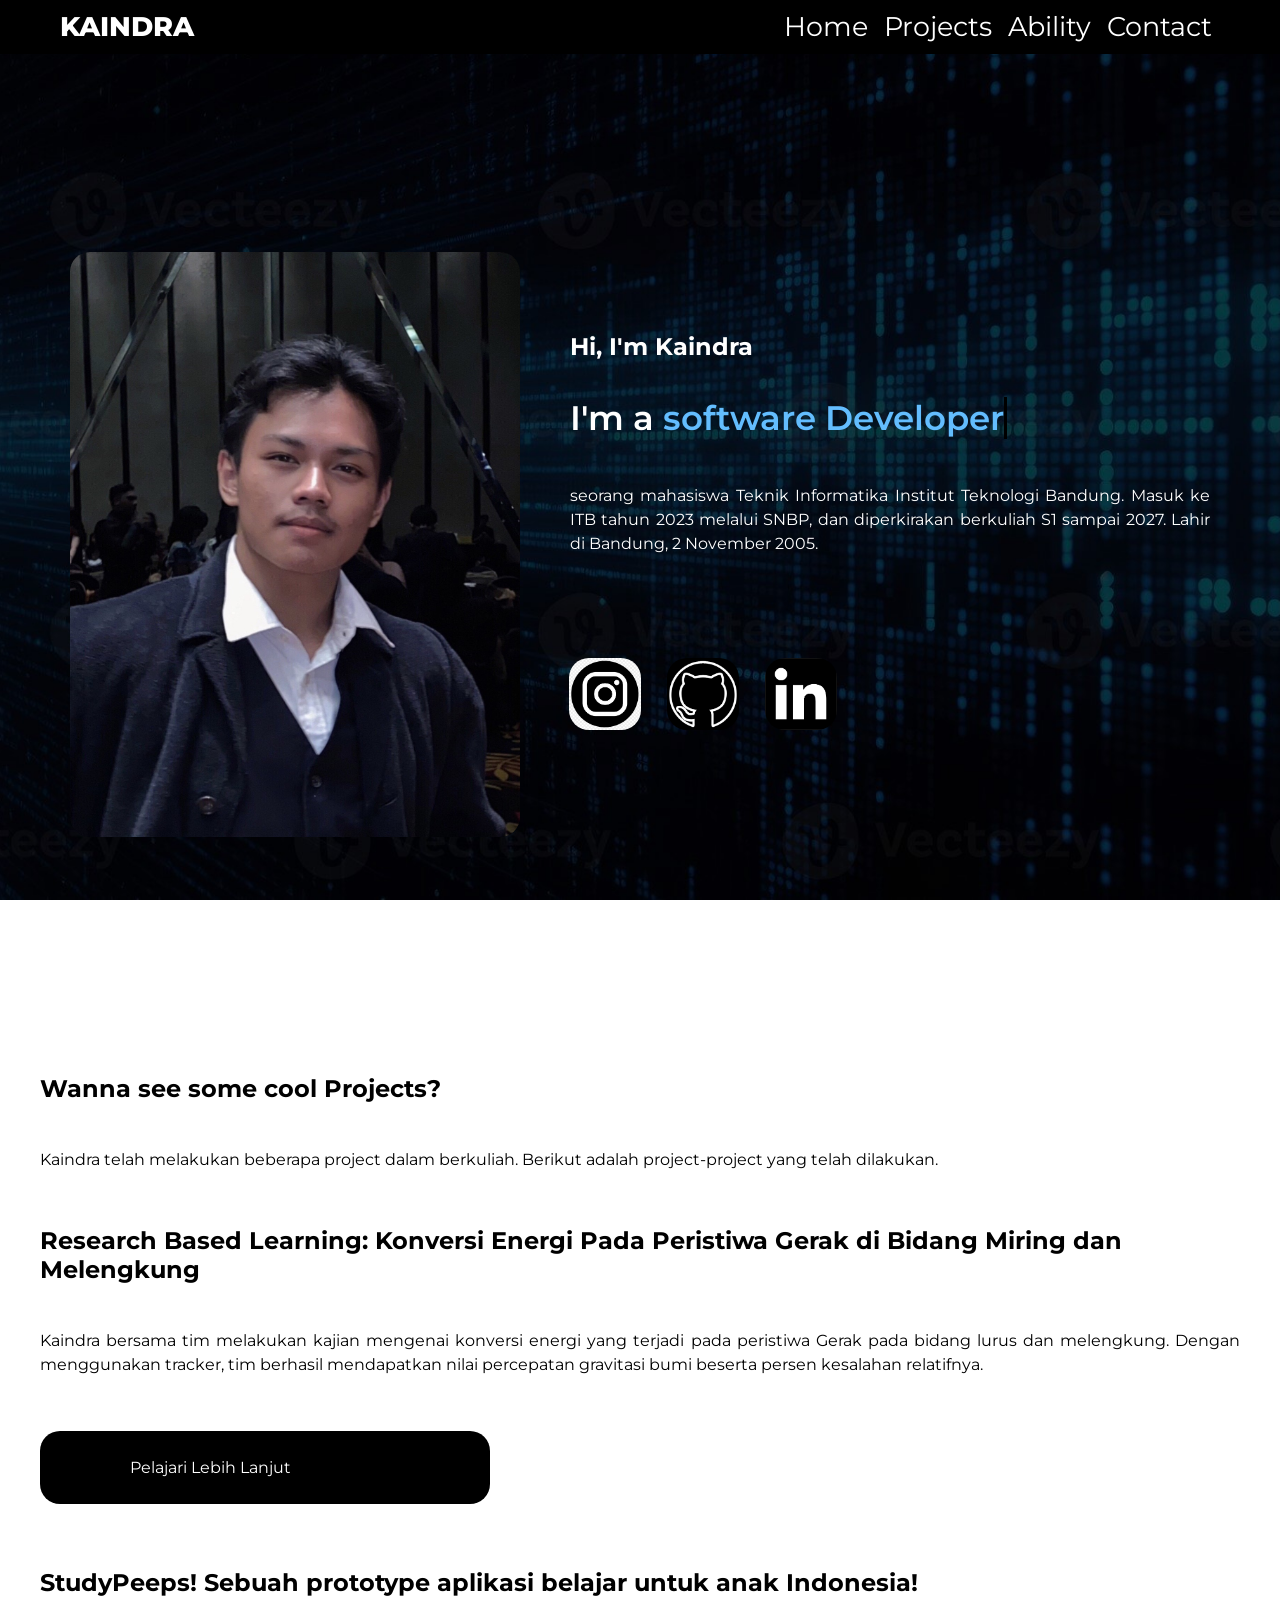
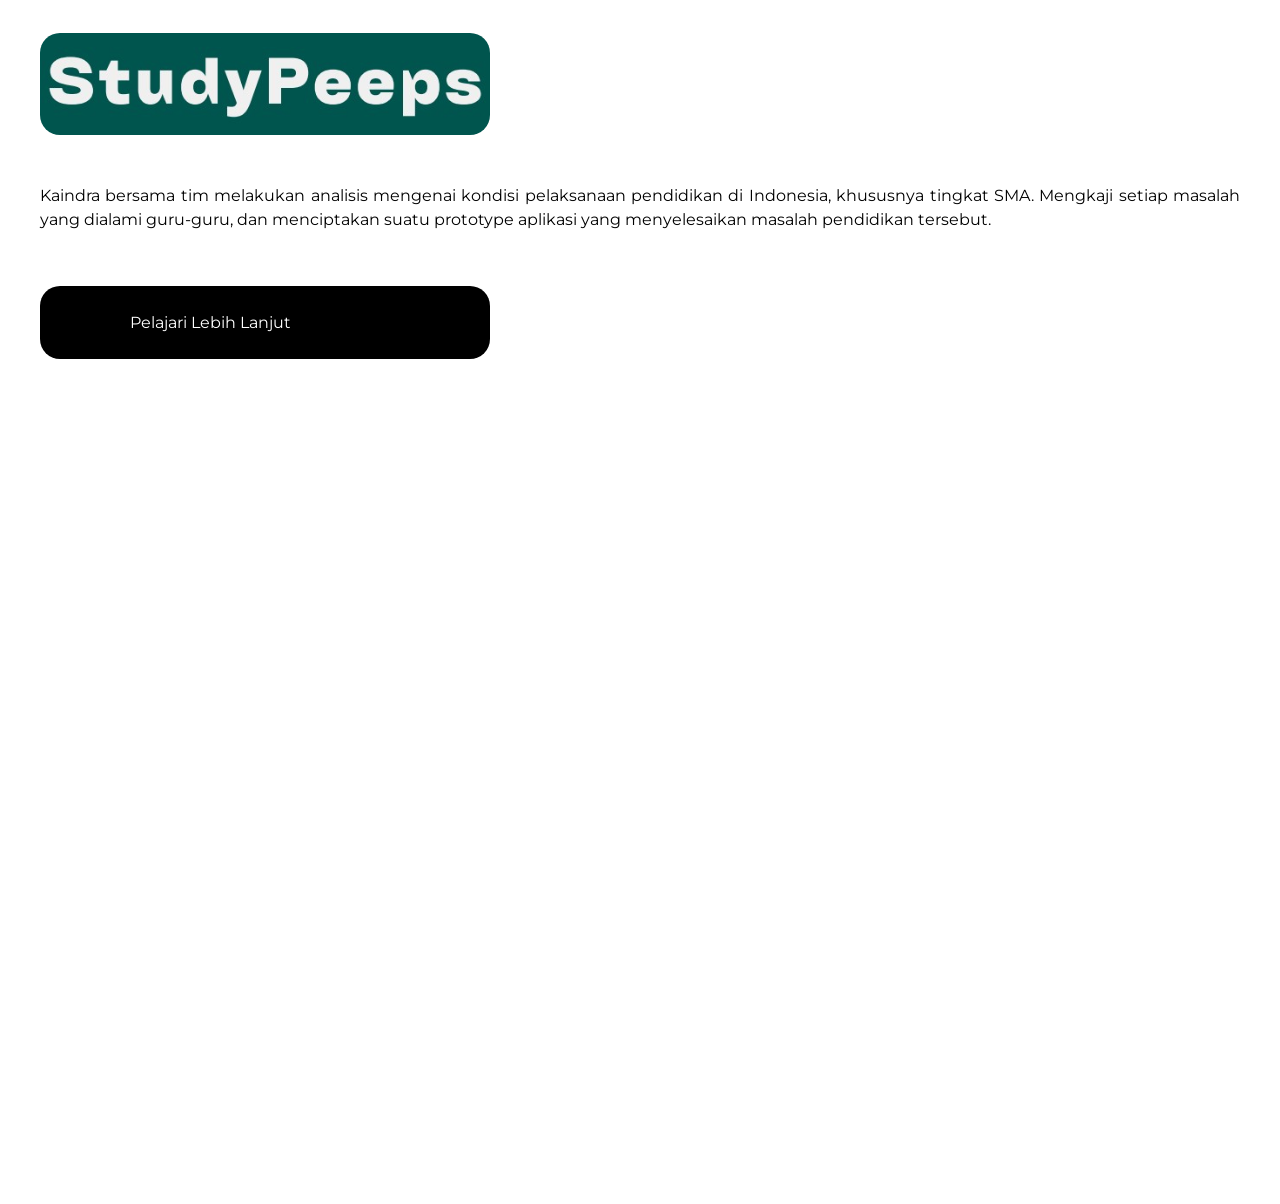
<file: index.html>
<!DOCTYPE html>
<html lang="en">

<head>
    <meta charset="UTF-8">
    <meta name="viewport" content="width=device-width, initial-scale=1.0">
    <title>Maheswara Kaindra</title>
    <link rel="stylesheet" href="style.css">
    <link rel="preconnect" href="https://fonts.googleapis.com">
    <link rel="preconnect" href="https://fonts.gstatic.com/" crossorigin>
    <link href="https://fonts.googleapis.com/css2?family=Montserrat:ital,wght@0,100..900;1,100..900&display=swap" rel="stylesheet">
</head>

<body>
    <nav class="nav-1 animation2">
        <div class="wrapper">
            <div class="logo"><a href=''>KAINDRA</a></div>
            <div class="menu">
                <u1>
                    <li><a href="#home">Home</a></li>
                    <li><a href="#project">Projects</a></li>
                    <li><a href="#ability">Ability</a></li>
                    <li><a href="#home">Contact</a></li>
                </u1>
            </div>
        </div>
    </nav>

    <div>

        <!--Home-->
        <section id="home" class="home">
            <img src="../Resources/Self-Photo/B29EBD83-1174-4D76-95B2-3430DA8391BF.jpg" class="animation">
            <div class="kolom animation">
                <h1>Hi, I'm Kaindra</h1>
                <h3 class="typing-text">I'm a <span></span></h3>
                <p>seorang mahasiswa Teknik Informatika Institut Teknologi Bandung. Masuk ke ITB tahun 2023 melalui SNBP, dan diperkirakan berkuliah S1 sampai 2027. Lahir di Bandung, 2 November 2005.</p>
                <div class="social-icons">
                    <a href="https://www.instagram.com/kaindr4" target="_blank"><img src="../Resources/Logo/instagram.png" alt=""></a>
                    <a href="https://www.github.com/MaheswaraKaindra" target="_blank"><img src="../Resources/Logo/github.png" alt=""></a>
                    <a href="https://www.linkedin.com/in/maheswarakaindra" target="_blank"><img src="../Resources/Logo/Linkedin.png" alt=""></a>
                </div>
            </div>
        </section>

        <!--Projects-->
        <section id="project" class="project">

            <div>
                <h1>Wanna see some cool Projects?</h1>
                <p>Kaindra telah melakukan beberapa project dalam berkuliah. Berikut adalah project-project yang telah dilakukan.</p>
                <h1>Research Based Learning: Konversi Energi Pada Peristiwa Gerak di Bidang Miring dan Melengkung</h1>
                <p>Kaindra bersama tim melakukan kajian mengenai konversi energi yang terjadi pada peristiwa Gerak pada bidang lurus dan melengkung. Dengan menggunakan tracker, tim berhasil mendapatkan nilai percepatan gravitasi bumi beserta persen kesalahan relatifnya.</p>
                <div class="button">
                    <a href="https://www.instagram.com/p/C0en4gxv795/?igsh=MWJyMTBjMTJveWNlNg==" class="button" target="_blank">Pelajari Lebih Lanjut</a> 
                </div> <br>
                <h1>StudyPeeps! Sebuah prototype aplikasi belajar untuk anak Indonesia!</h1>
                <img src="../Resources/Logo/messageImage_1722863192411.jpg">
                <p>Kaindra bersama tim melakukan analisis mengenai kondisi pelaksanaan pendidikan di Indonesia, khususnya tingkat SMA. Mengkaji setiap masalah yang dialami guru-guru, dan menciptakan suatu prototype aplikasi yang menyelesaikan masalah pendidikan tersebut.</p>
                <div class="button">
                    <a href="../Resources/Projects/LAPORAN KOMMASHijau Modern Kegiatan Sosial Proposal.pdf" class="button" target="_blank">Pelajari Lebih Lanjut</a>
                </div>
            </div>
        </section>

        <!--Ability-->
        <section id="ability" class="ability">
            <div>
                <h1>Kaindra's Abilities</h1>
                <p>Kaindra merupakan seorang mahasiswa biasa yang terus berusaha memenuhi tuntutan perkuliahan yang begitu besar. Dirinya merasa dan memang mengakui bahwa ia bukanlah yang terbaik, namun ia memiliki semangat tinggi dan rasa tanggung jawab untuk terus maju dan menyelesaikan apa yang sudah dimulai.</p>
                <h1>Mampu berkomunikasi dengan baik dalam tim</h1>
                <p>Kaindra memiliki kemampuan komunikasi yang baik untuk memastikan kelancaran berlangsungnya kerja tim.</p>
                <h1>Mampu bekerja dengan baik di bawah tekanan dan kondisi sengit</h1>
                <p>Kaindra mampu bersikap tetap tenang dan solutif dalam segala kondisi, ia bukanlah seorang yang mudah panik sehingga mampu memberikan solusi meski dalam tekanan.</p>
                <h1>Memiliki kepedulian akan situasi sekitar</h1>
                <p>Kaindra termasuk orang yang pandai membaca situasi, sehingga mampu beradaptasi dengan baik di lingkungan baru.</p>
            </div>
        </section>
    </div>
</body>
</html>
</file>
<file: style.css>
html {
    scroll-behavior: smooth;
}

* {
    text-decoration: none;
    margin: 0px;
}

body {
    font-family: 'Montserrat', sans-serif;
}

.wrapper {
    width: 100%;
    margin: auto 60px auto 60px;
    position: relative;
}


.logo a {
    font-size: 3vh;
    font-weight: 800;
    float: left;
    color: white;
    transition: 0.3s;
}

.logo:hover {
    filter: drop-shadow(0 0 5px #63bdfe);
}

.menu {
    float: right;
}

.menu2 {
    float: right;
}

.nav-1 {
    width: 100%;
    margin: auto;
    display: flex;
    line-height: 6vh;
    position: sticky;
    position: -webkit-sticky;
    top: 0;
    background: black;
    z-index: 1;
}

.nav-1 u1 {
    list-style-type: none;
    margin: 0;
    overflow: hidden;
    font-size: 3vh;
}

.nav-1 u1 li {
    float: left;
}

.nav-1 u1 li a {
    size: 3vh;
    color: white;
    text-align: center;
    padding: 0px 8px 0px 8px;
    text-decoration: none;
}

.nav-1 u1 li a:hover {
    text-decoration: underline;
    transition: 0.3 ease;
}

section {
    height: fit-content;
    display: flex;
    justify-content: center;
}   

.kolom {
    margin-top: 120px;
    margin-bottom: 100px;
    margin-right: 30px;
}

img[src$="B29EBD83-1174-4D76-95B2-3430DA8391BF.jpg"] {
    width: 50vh; /* Set the desired width */
    height: 65vh; /* Maintain the aspect ratio */
    display: block; /* Center the image horizontally */
    margin-left: 30px;
    border-radius: 20px; /* Make the image circular */
    object-fit: cover; /* Ensure the image fills the container */
    margin-right: 50px;
    animation-delay: 0.2s;
}

p {
    margin-top: 5vh;
    margin-bottom: 6vh;
    text-align: justify;
    line-height: 150%;
} 

.button {
    background: black;
    width: 40vh;
    border-radius: 20px;
    margin-top: 5vh;
    margin-bottom: 5vh;
    padding: 3vh 5vh 3vh 5vh;
    color: white;
    cursor: pointer; 
}

.button:hover {
    color: black;
    background-color: #63bdfe;
    box-shadow: #63bdfe;
    transform: scale(1.1) translateY(-5px);
    transition: 0.3s;
}

h1 {
    margin-bottom: 4vh;
}

img[src$="messageImage_1722863192411.jpg"] {
    border-radius: 20px;
    width: 50vh;
}

img[src$="Linkedin.png"] {
    border-radius: 20px;
    width: 8vh;
    height: 8vh;
    margin-top: 2px;
}

img[src$="instagram.png"] {
    border-radius: 20px;
    width: 8vh;
    height: 8vh;
    margin-top: 2px;
}

img[src$="github.png"] {
    border-radius: 20px;
    width: 8vh;
    height: 8vh;
    margin-top: 2px;
}

.home {
    color: white;
    height: 100vh;
    align-items: center;
    padding: 40px;
    background-image: url('background.jpg');
    background-position: center;
    background-size: cover;
    background-attachment: fixed;
}

.home h2 {
    color: white;
    animation-delay: 0.5s;
}

.home p {
    animation-delay: 1s;
}

.project {
    padding: 40px;
}

.ability {
    padding: 40px;
    align-items: center;
    background-image: url('background.jpg');
    background-position: center;
    background-size: cover;
    background-attachment: fixed;
    color: white;
}

.animation {
    opacity: 0;
    transform: translateY(15vh);
    animation: moveup 1s linear forwards;
}

@keyframes moveup {
    100% {
        opacity: 1;
        transform: translateY(0);
    }
}

.animation2 {
    opacity: 0;
    transform: translateY(-5vh);
    animation: movedown 1s linear forwards;
}

@keyframes movedown {
    100% {
        opacity: 1;
        transform: translateY(0);
    }
}

.social-icons a {
    display: inline-flex;
    justify-content: center;
    align-items: center;
    width: 4rem;
    height: 4rem;
    background-color: transparent;
    border: 0.2rem solid #63bdfe;
    font-size: 2rem;
    border-radius: 50%;
    margin: 3rem 1.5rem 3rem 0;
    transition: 0.3s ease;
    color: #63bdfe;
}

.social-icons a:hover {
    color: black;
    transform: scale(1.3) translateY(-5px);
    background-color: #63bdfe;
    box-shadow: 0  0 25px #63bdfe;
}

.typing-text{
    font-size: 34px;
    font-weight: 600;
    min-width: 280px;
    color: white;
}

.typing-text span{
    position: relative;
}

.typing-text span::before{
    content: "software Developer";
    color: #63bdfe;
    animation: words 20s infinite;
}

.typing-text span::after{
    content: "";
    background-color: transparent;
    position: absolute;
    width: calc(100% + 8px);
    height: 100%;
    border-left: 3px solid black;
    right: -8;
    animation: cursor 0.6s infinite;
}

@keyframes cursor{
    to{
        border-left: 3px solid #ffffff;
    }
}

@keyframes words{
    0%, 20%{
        content: "Student";
    }
    21%, 40%{
        content: "SPARTAN";
    }
    41%, 60%{
        content: "Learner";
    }
}
</file>
